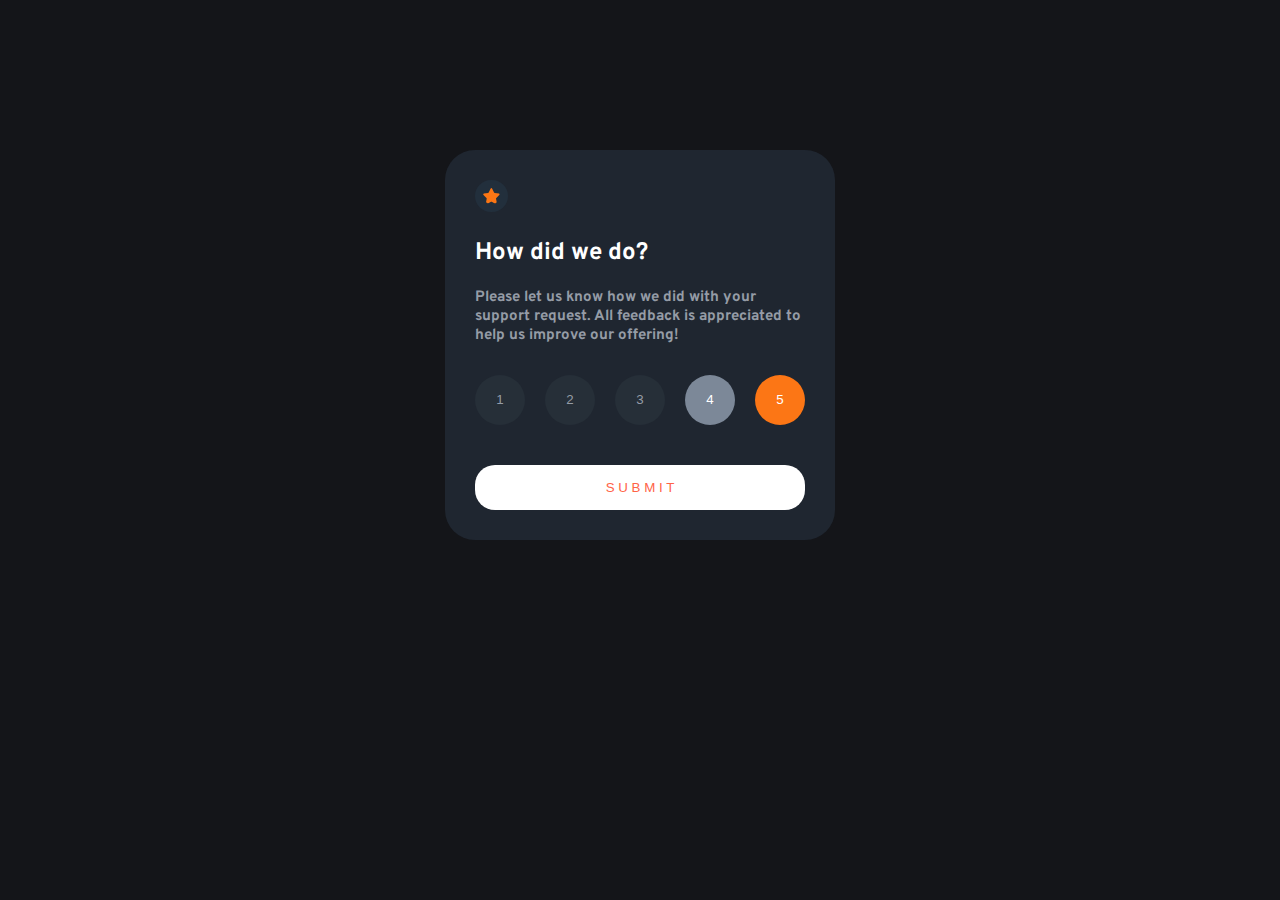
<file: index.html>
<!DOCTYPE html>
<html lang="en">
<head>
  <meta charset="UTF-8">
  <meta name="viewport" content="width=device-width, initial-scale=1.0"> <!-- displays site properly based on user's device -->

  <link rel="icon" type="image/png" sizes="32x32" href="./images/favicon-32x32.png">
  <link rel="stylesheet" href="active.css">
  <link rel="preconnect" href="https://fonts.googleapis.com">
<link rel="preconnect" href="https://fonts.gstatic.com" crossorigin>
<link href="https://fonts.googleapis.com/css2?family=Manrope:wght@800&family=Overpass:wght@100&display=swap" rel="stylesheet">
  <title>Frontend Mentor | Interactive rating component</title>
</head>
<body>
  <div class="container">
    <img src="images/icon-star.svg" alt="">
  <h2>How did we do?</h2>
  <p>Please let us know how we did with your support request. All feedback is appreciated 
  to help us improve our offering!</p>
  <div class="box1">
  <button class="circle1">1</button>
  <button class="circle2">2</button>
  <button class="circle3">3</button>
  <button class="circle4">4</button> 
  <button class="circle5">5</button>
  </div><br>
  <a href="thankyou.html"><button class="ground">S U B M I T</button></a>
  </div>
</body>
</html>
</file>
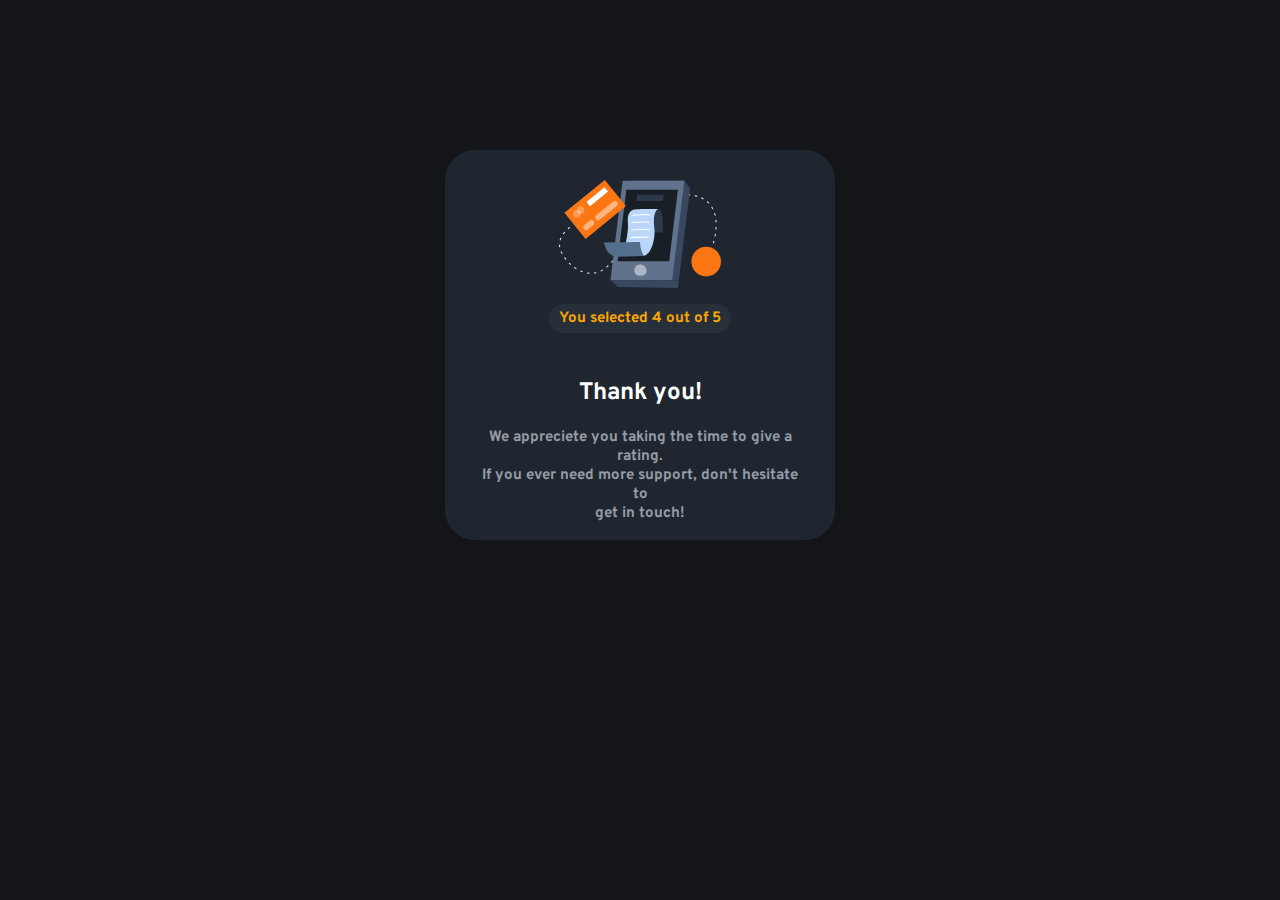
<file: thankyou.html>
<!DOCTYPE html>
<html lang="en">
<head>
    <meta charset="UTF-8">
    <meta http-equiv="X-UA-Compatible" content="IE=edge">
    <meta name="viewport" content="width=device-width, initial-scale=1.0">
    <link rel="icon" type="image/png" sizes="32x32" href="./images/favicon-32x32.png">
    <title>Thank you</title>
    <link rel="stylesheet" href="thankyou.css">
    <link rel="preconnect" href="https://fonts.googleapis.com">
<link rel="preconnect" href="https://fonts.gstatic.com" crossorigin>
<link href="https://fonts.googleapis.com/css2?family=Manrope:wght@800&family=Overpass:wght@100&display=swap" rel="stylesheet">
</head>
<body>
    <div class="container">
    <img src="images/illustration-thank-you.svg" alt=""><br>
    <p class="headache">You selected 4 out of 5</p>
    <h2>Thank you!</h2>
    <p>We appreciete you taking the time to give a rating.<br>
    If you ever need more support, don't hesitate to<br> get in touch!</p>
    </div>
</body>
</html>
</file>
<file: active.css>
body {
    margin: 0;
    background-color: #141519;
    font-family: 'Manrope', sans-serif;
    font-family: 'Overpass', sans-serif;
}
.container {
    border: 1px;
    border-radius: 30px;
    background-color: #1F2630;
    height: 330px;
    width: 25%;
    min-width: 330px;
    align-items: center;
    padding: 30px;
    margin: 0px auto;
    margin-top: 150px;
    font-weight: 700;
}
h2 {
    color: white;
}
p {
    color: #959CA6;
    font-size: 15px;
}
img {
    border: 1px;
    border-radius: 30px;
    background-color: #222F3C;
    padding: 8px;
}
.box1 {
    margin-top: 30px;
    display: flex;
    justify-content: space-between;
}
.box1 button {
    padding: 0;
    border: 0;
    height: 50px;
    width: 50px;
    border-radius: 50%;
    cursor: pointer;
}
.ground {
    width: 100%;
    margin-top: 20px;
    background-color: white;
    padding: 15px 0px;
    border-radius: 20px;
    color: tomato;
    border: none;
    cursor: pointer;
}
.circle1 {
    background-color: #262F38;
    color: #959CA6;
}
.circle1:hover{
    background-color: #7C8898;
    color: white;
}
.circle2 {
    background-color: #262F38;
    color: #959CA6;
}
.circle2:hover{
    background-color: #7C8898;
    color: white;
}
.circle3 {
    background-color: #262F38;
    color: #959CA6;
}
.circle3:hover{
    background-color: #7C8898;
    color: white;
}
.circle4 {
    background-color: #7C8898;
    color: white;
}
.circle5 {
    background-color: #FC7615;
    color: white;
}
</file>
<file: thankyou.css>
body {
    margin: 0px;
    background-color: #141519;
    font-family: 'Manrope', sans-serif;
    font-family: 'Overpass', sans-serif;
}
.container {
    border: 1px;
    border-radius: 30px;
    padding: 30px;
    background-color: #1F2630;
    height: 330px;
    width: 25%;
    min-width: 330px;
    margin: 0 auto;
    margin-top: 150px;
    text-align: center;
}
img {
    margin: 0 auto;
    display: block;
}
.headache {
    border: 1px;
    border-radius: 15px;
    background-color: #273039;
    display: inline;
    padding: 5px 10px;
    color: orange;
    font-size: 15px;
}
h2 {
    color: white;
    margin-top: 50px;
}
p {
    color: #959CA6;
    font-size: 15px;
    font-weight: 700;
}
</file>
